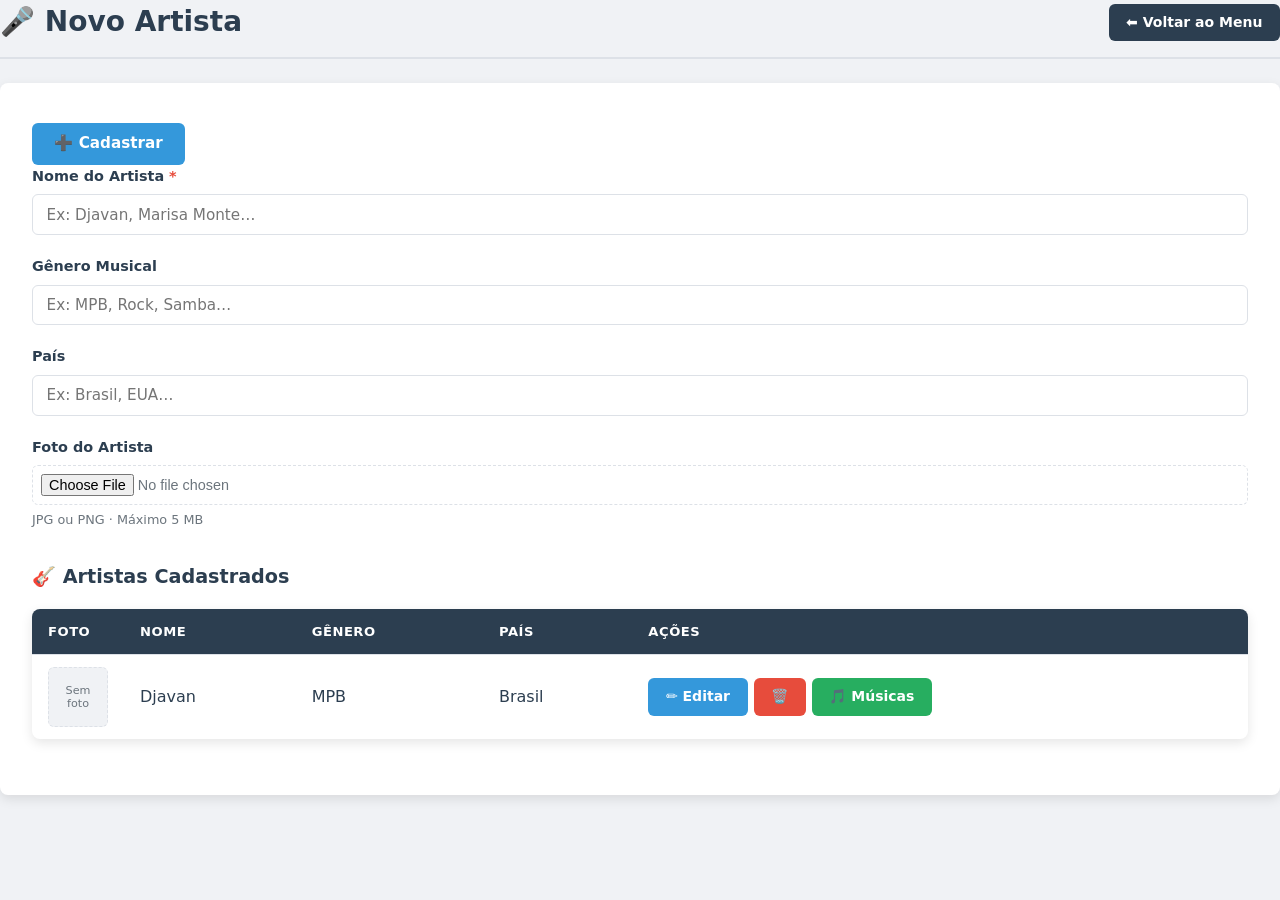
<file: Sistema Musical ▶︎•၊၊၊။။၊။•/cadastro_artista.html>
<!DOCTYPE html>
<html lang="pt-br">

<head>
    <meta charset="UTF-8">
    <meta name="viewport" content="width=device-width, initial-scale=1.0">
    <title>Cadastro Artista</title>
    <link rel="stylesheet" href="styles.css">
</head>

<body>
    <div class="page-header-bar">
        <h2>🎤 Novo Artista</h2>
        <div class="header-actions">
            <a href="index.html" class="btn-back">⬅ Voltar ao Menu</a>
        </div>
    </div>

    <form method="post" action="#" enctype="multipart/form-data">
        <div class="form-grid">
            <!-- os 4 campos entram aqui -->
        </div>
        <div class="form-actions">
            <button type="submit" class="btn-primary">
                ➕ Cadastrar</button>
        </div>

        <div class="form-group">
            <!-- Mensagem vermelha de nome requerido -->
            <label for="nome">Nome do Artista
                <span style="color:var(--red)">*</span></label>
            <input type="text" id="nome" name="nome" required placeholder="Ex: Djavan, Marisa Monte…">
        </div>

        <!-- Caixa de gênero -->
        <div class="form-group">
            <label for="genero">Gênero Musical</label>
            <input type="text" id="genero" name="genero" placeholder="Ex: MPB, Rock, Samba…">
        </div>

        <!-- País: igual, com id="pais" -->
        <div class="form-group">
            <label for="pais">País</label>
            <input type="text" id="pais" name="pais" placeholder="Ex: Brasil, EUA…">
        </div>

        <!-- Inserir imagem do artista -->
        <div class="form-group">
            <label for="imagem">Foto do Artista</label>
            <input type="file" id="imagem" name="imagem" accept="image/*">
            <small>JPG ou PNG · Máximo 5 MB</small>

            <h3>🎸 Artistas Cadastrados</h3>
            <div class="table-container">
                <table>
                    <thead>
                        <tr>
                            <th class="col-foto">Foto</th>
                            <th>Nome</th>
                            <th>Gênero</th>
                            <th>País</th>
                            <th class="col-acoes">Ações</th>
                        </tr>
                    </thead>

                    <tbody>
                        <tr>
                            <td>
                                <div class="no-image">Sem<br>foto</div>
                            </td>
                            <td>Djavan</td>
                            <td>MPB</td>
                            <td>Brasil</td>
                            <td>
                                <div class="action-buttons">
                                    <a href="#" class="btn-edit">✏️ Editar</a>
                                    <a href="#" class="btn-delete">🗑️</a>
                                    <a href="cadastro_musica.html" class="btn-music">🎵 Músicas</a>
                                </div>
                            </td>
</body>

</html>
</file>
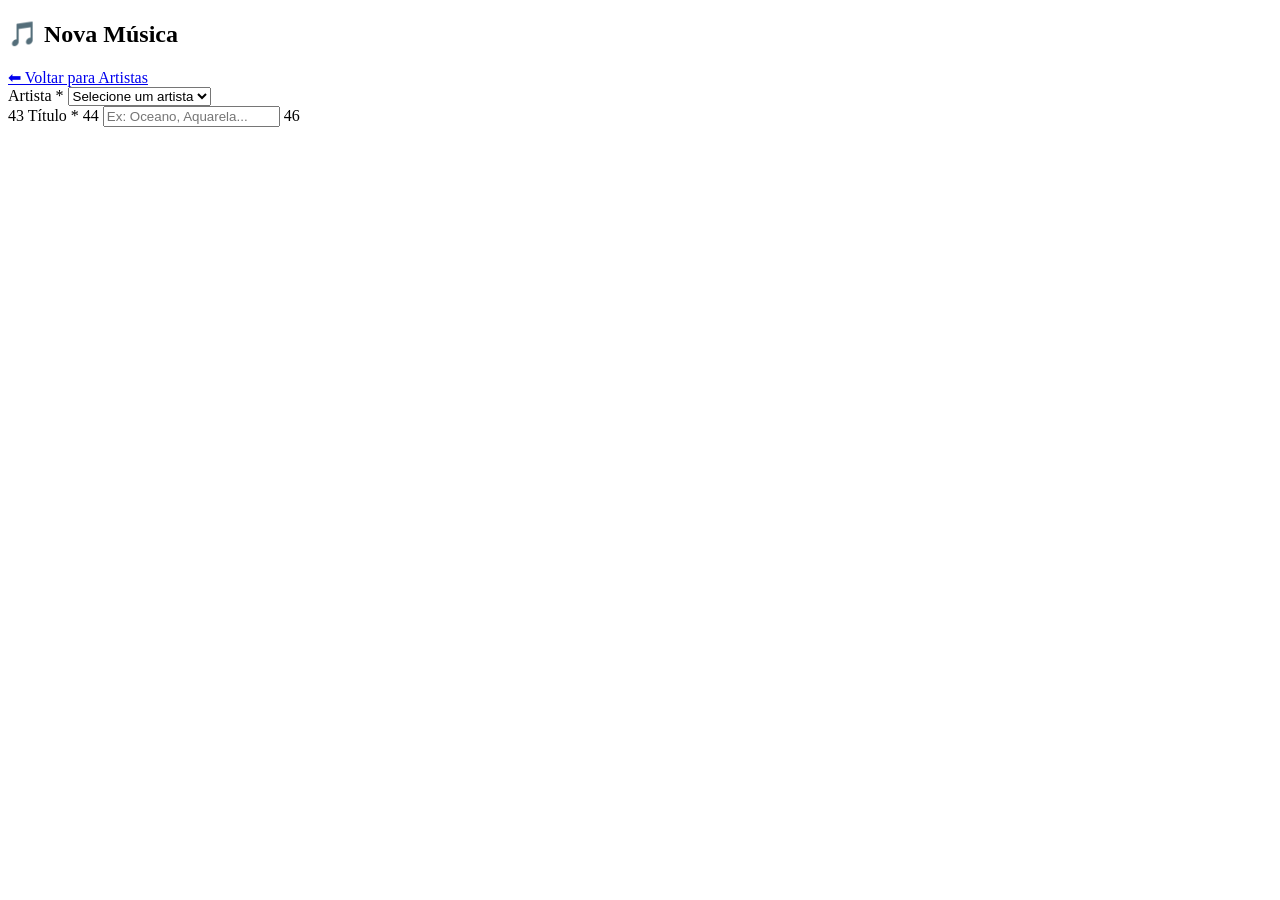
<file: Sistema Musical ▶︎•၊၊၊။။၊။•/cadastro_musica.html>
<!DOCTYPE html>
<html lang="pt-br">

<head>
    <meta charset="UTF-8">
    <meta name="viewport" content="width=device-width, initial-scale=1.0">
    <title>Cadastro Musicas</title>
</head>

<body>
    <div class="page-header-bar">
        <h2>🎵 Nova Música</h2>
        <div class="header-actions"><a href="cadastro_artista.html" class="btn-back">⬅ Voltar para Artistas</a></div>
    </div>


    <form method="post" action="#" enctype="multipart/form-data" <div class="form-grid">
        <div class="form-group">

            <!-- Caixa de seleção de artista -->
            <label for="artista_id">Artista *</label>
            <select name="artista_id" id="artista_id" required>
                <option value="">Selecione um artista</option>
                <option value="1">Djavan</option>
                <option value="2">Marisa Monte</option>
            </select>
        </div>

        <!-- Caixa de título -->
        <div class="form-group">
            43 <label for="titulo">Título <span style="color:var(--red)">*</span></label>
            44 <input type="text" id="titulo" name="titulo" 45 required placeholder="Ex: Oceano, Aquarela...">
            46 </div>
</body>

</html>
</file>
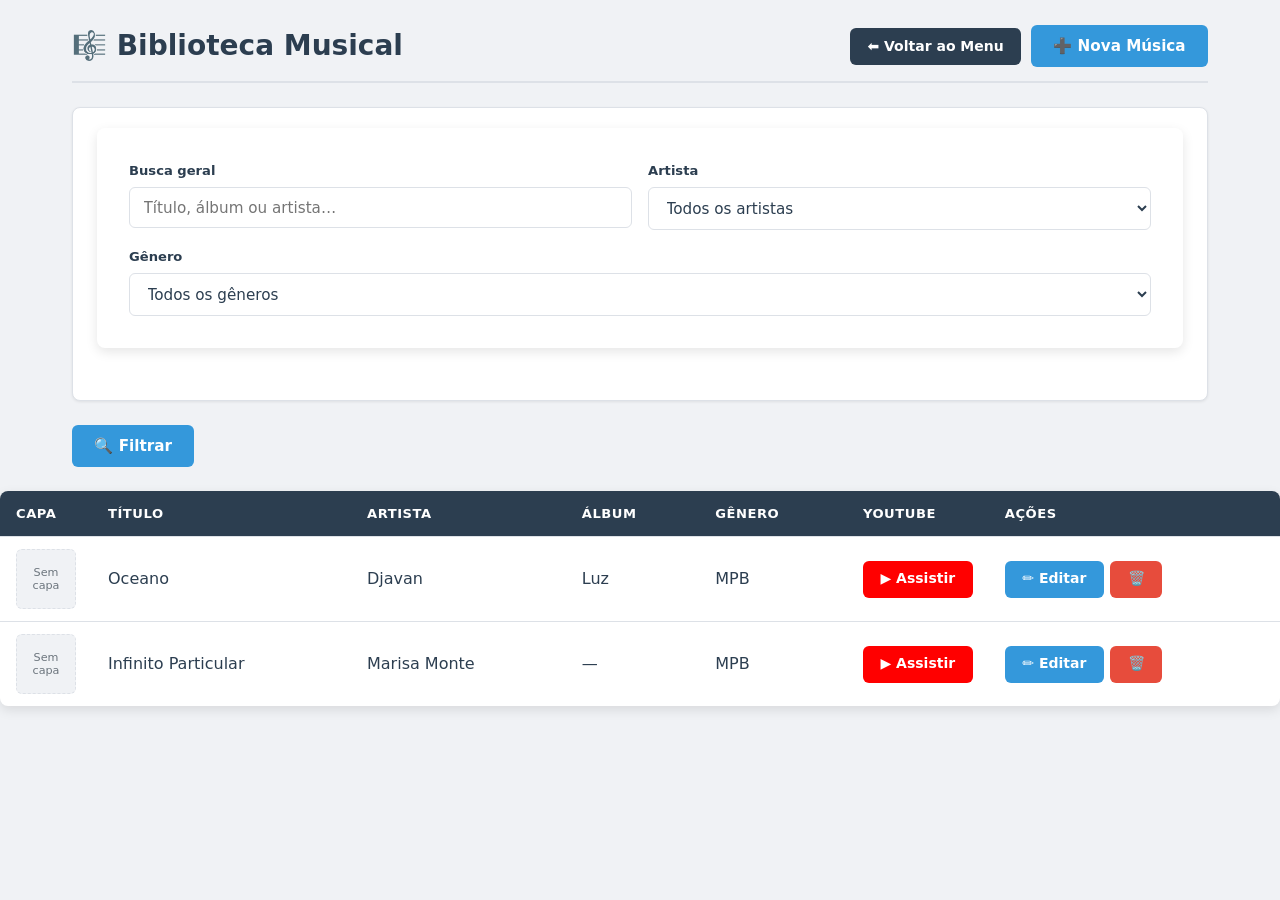
<file: Sistema Musical ▶︎•၊၊၊။။၊။•/listagem_musicas.html>
<!DOCTYPE html>
<html lang="pt-pr">

<head>
    <meta charset="UTF-8">
    <meta name="viewport" content="width=device-width, initial-scale=1.0">
    <title>Listagem musical</title>
    <link rel="stylesheet" href="styles.css">
</head>

<body>
    <div class="container">
        <div class="page-header-bar">
            <h2>🎼 Biblioteca Musical</h2>
            <div class="header-actions">

                <!-- btn-back volta ao menu e btn-primary leva para o cadastro-->
                <a href="index.html" class="btn-back">
                    ⬅ Voltar ao Menu</a>

                <a href="cadastro_musica.html" class="btn-primary">
                    ➕ Nova Música</a>
            </div>
        </div>
        <!-- Os filtros ficam numa div filters -->
        <div class="filters">

            <form method="get" class="filter-form" action="#">
                <div class="filter-group">
                    <!-- Cada filtro é uma div com o rótulo e o campo -->
                    <div class="filter-item">
                        <label for="busca">Busca geral</label>
                        <input type="text" name="busca" id="busca" placeholder="Título, álbum ou artista…">
                    </div>

                    <div class="filter-item">
                        <label for="artista">Artista</label>
                        <select name="artista" id="artista">
                            <!-- O value vazio quer dizer "todos" -->
                            <option value="">Todos os artistas</option>
                            <!-- O 1 é o código do artista, que o banco vai usar -->
                            <option value="1">Djavan</option>

                        </select>
                    </div>
                </div>
                <div class="filter-item">
                    <label for="genero">Gênero</label>
                    <select name="genero" id="genero">
                        <option value="">Todos os gêneros</option>
                        <option value="MPB">MPB</option>
                    </select>
                </div>

        </div>

        <!-- filter-actions: a área do botão de filtrar. -->
        <div class="filter-actions">
            <button type="submit" class="btn-primary">🔍 Filtrar</button>
        </div>
        </form>

    </div>

    <!-- table-container: a caixa branca com sombra em volta da tabela. -->
    <div class="table-container">
        <table>
            <!-- thead: o cabeçalho da tabela. tr = linha. th = célula de título. -->
            <thead>
                <tr>
                    <!-- As classes col-... deixam o CSS controlar a largura destas colunas. -->
                    <th class="col-capa">Capa</th>
                    <th>Título</th>
                    <th>Artista</th>
                    <th>Álbum</th>
                    <th>Gênero</th>
                    <th class="col-youtube">YouTube</th>
                    <th class="col-acoes">Ações</th>
                </tr>
            </thead>

            <!-- tbody: o corpo. Cada tr é UMA música; cada td é uma informação dela. Os dados estão fixos aqui. Na Sprint 2 o PHP cria estas linhas a partir do banco. -->
            <tbody>
                <tr>
                    <!-- no-image: quadrado "Sem capa" no lugar da imagem (a capa real vem na Sprint 2). -->
                    <td>
                        <div class="no-image">Sem<br>capa</div>
                    </td>
                    <td>Oceano</td>
                    <td>Djavan</td>
                    <td>Luz</td>
                    <td>MPB</td>
                    <!-- target="_blank": abre o vídeo numa aba nova, sem sair do sistema. -->
                    <td><a href="#" target="_blank" class="btn-youtube">▶ Assistir</a></td>
                    <td>
                        <!-- action-buttons: junta Editar e Excluir lado a lado (flex). -->
                        <div class="action-buttons">
                            <a href="#" class="btn-edit">✏️ Editar</a>
                            <a href="#" class="btn-delete">🗑️</a>
                        </div>
                    </td>
                </tr>
                <tr>
                    <td>
                        <div class="no-image">Sem<br>capa</div>
                    </td>
                    <td>Infinito Particular</td>
                    <td>Marisa Monte</td>
                    <td>—</td> <!-- sem álbum. -->
                    <td>MPB</td>
                    <td><a href="#" target="_blank" class="btn-youtube">▶ Assistir</a></td>
                    <td>
                        <div class="action-buttons">
                            <a href="#" class="btn-edit">✏️ Editar</a>
                            <a href="#" class="btn-delete">️🗑️</a>
                        </div>
                    </td>
                </tr>
            </tbody>
        </table>
    </div>

    </div>

</body>


</html>
</body>

</html>
</file>
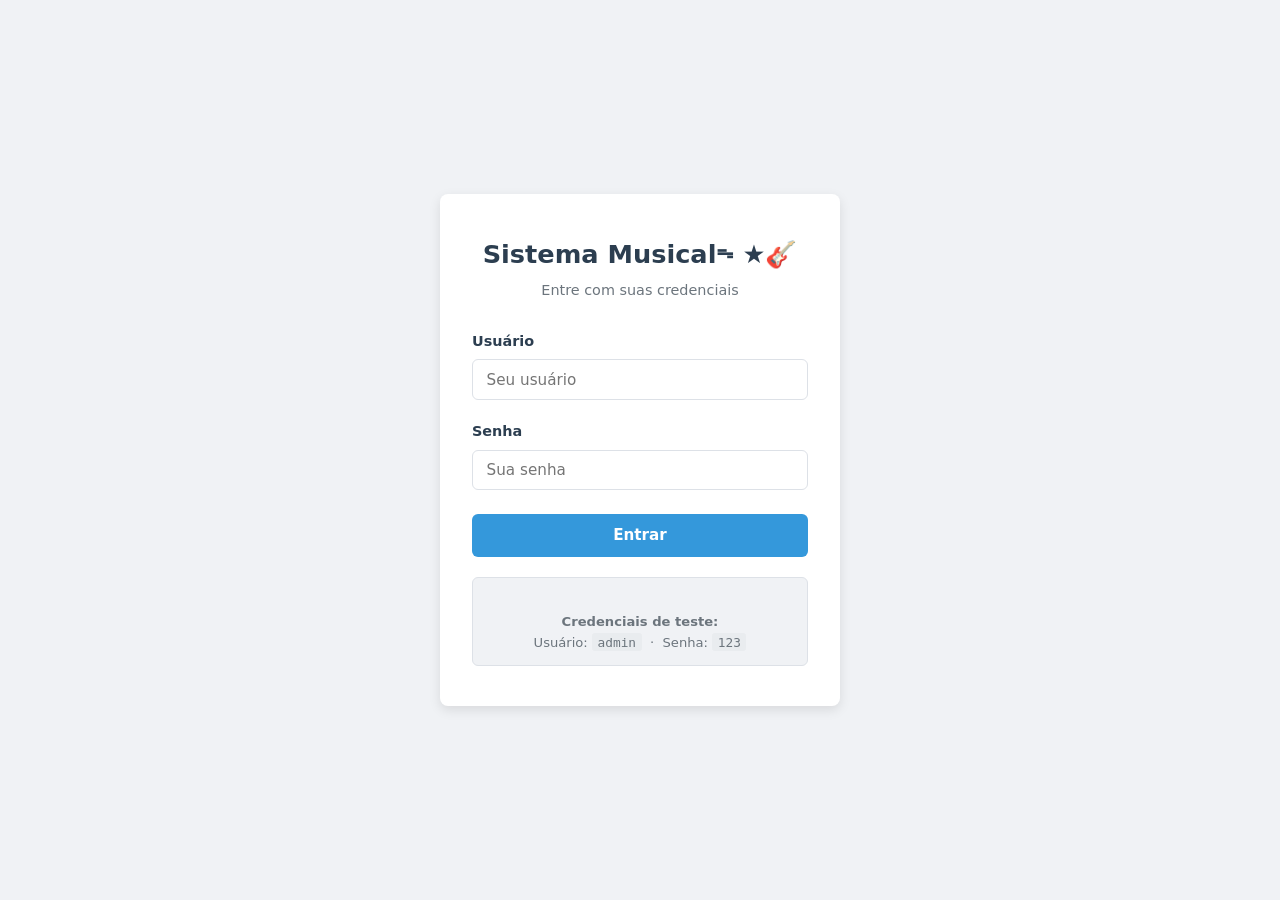
<file: Sistema Musical ▶︎•၊၊၊။။၊။•/login.html>
<!DOCTYPE html>
<html lang="pt-br">
<head>
    <meta charset="UTF-8">
    <meta name="viewport" content="width=device-width, initial-scale=1.0">
    <title>Sistema Musical</title>
    <link rel="stylesheet" href="styles.css">
</head>

<body class="login-page">
    <div class="login-card">

        <div class="login-header">
            <h1>Sistema Musicalᯓ★🎸</h1>
            <p>Entre com suas credenciais</p>
    </div>

    <form method="post" action="#">
        <div class="form-group">
            <label for="usuario">Usuário</label>
            <input type="text"
            id="usuario"
            name="usuario"
            required
            autocomplete="username"
            placeholder="Seu usuário">
        </div>

        <div class="form-group">
            <label for="senha">Senha</label>
            <input type="password"
            id="senha"
            required
            autocomplete="current-password"
            placeholder="Sua senha">
        </div>
        <button type="submit" class="btn-primary">Entrar</button>
    </form>

    <div class="login-hint">
        <br><strong>Credenciais de teste:</strong><br>
        Usuário: <code>admin</code> &nbsp;·&nbsp; Senha: <code>123</code>
    </div>

</body>
    
</html>
</file>
<file: Sistema Musical ▶︎•၊၊၊။။၊။•/styles.css>
:root {
    --primary:   #2c3e50; /* azul bem escuro: títulos, cabeçalho da tabela */
    --blue:      #3498db; /* azul: botão principal e editar */
    --blue-dark: #2980b9; /* azul escuro: hover */
    --green:     #27ae60; /* verde: botão de músicas */
    --red:       #e74c3c; /* vermelho: excluir e o * de obrigatório */
    --red-dark:  #c0392b;
    --bg:        #f0f2f5; /* fundo cinza claro da página */
    --surface:   #ffffff; /* fundo dos cartões */
    --border:    #dde1e7; /* cor das bordas */
    --text:      #2c3e50;
    --text-muted: #6c757d; /* texto cinza, menos importante */
    --shadow-sm: 0 1px 3px rgba(0,0,0,.08); /* sombra fraca */
    --shadow-md: 0 4px 12px rgba(0,0,0,.10); /* sombra média */
    --radius: 8px; /* arredondamento dos cantos */
    --font: 'Segoe UI', system-ui, -apple-system, sans-serif;
}

/* Reset: zera as margens que o navegador coloca sozinho. box-sizing faz a largura já incluir padding e borda. */
*, *::before, *::after {
    margin: 0;
    padding: 0;
    box-sizing: border-box;
}

/* A página inteira: define a fonte do sistema, a cor do fundo e o espaço entre as linhas do texto. */
body {
    font-family: var(--font);
    background-color: var(--bg);
    color: var(--text);
    line-height: 1.6;
    min-height: 100vh;
}

/* O formulário vira um cartão branco, com espaço interno, cantos redondos e sombra. */
form {
    background: var(--surface);
    padding: 2rem;
    border-radius: var(--radius);
    box-shadow: var(--shadow-md);
    margin-bottom: 2rem;
}

/* Um espaço embaixo de cada grupo (rótulo + campo) para eles não ficarem grudados. */
.form-group {
    margin-bottom: 1.25rem;
}

/* display: block coloca o rótulo numa linha só dele, em cima do campo. E em negrito. */
label {
    display: block;
    margin-bottom: .4rem;
    font-size: .9rem;
    font-weight: 600;
    color: var(--primary);
}

/* Os campos ocupam a largura toda (100%), ganham espaço interno e uma borda fina. textarea e select já ficam prontos para as outras telas. */
input[type="text"],
input[type="password"],
textarea,
select {
    width: 100%;
    padding: .65rem .85rem;
    border: 1.5px solid var(--border);
    border-radius: 6px;
    font-size: .95rem;
    font-family: var(--font);
    color: var(--text);
    background: var(--surface);
    transition: border-color .2s, box-shadow .2s;
}

/* Quando a pessoa clica no campo, a borda fica azul e ganha uma sombra suave. Assim ela sabe onde está digitando. */
input:focus,
textarea:focus,
select:focus {
    outline: none;
    border-color: var(--blue);
    box-shadow: 0 0 0 3px rgba(52,152,219,.15);
}

/* Sem borda, cantos redondos, negrito, mãozinha no mouse (cursor) e sem sublinhado. O transition deixa as mudanças suaves. */
.btn-primary,
.btn-edit,
.btn-delete,
.btn-music,
.btn-back,
.btn-youtube {
    display: inline-flex;
    align-items: center;
    justify-content: center;
    gap: .35rem;
    padding: .55rem 1.1rem;
    border: none;
    border-radius: 6px;
    font-size: .875rem;
    font-weight: 600;
    font-family: var(--font);
    cursor: pointer;
    text-decoration: none;
    white-space: nowrap;
    transition: background-color .2s, transform .15s, box-shadow .2s;
    line-height: 1.4;
}

/* O botão principal fica azul com letra branca. */
.btn-primary {
    padding: .65rem 1.4rem;
    font-size: .95rem;
    background: var(--blue);
    color: #fff;
}

/* Com o mouse em cima, o azul escurece e o botão sobe 1 pixel. */
.btn-primary:hover { 
    background: var(--blue-dark); 
    transform: translateY(-1px); 
    box-shadow: var(--shadow-sm); 
}

/* O botão escuro de voltar e de sair. */
.btn-back { background: var(--primary); color: #fff; }
.btn-back:hover { background: #1a252f; }

/* O body vira uma caixa flexível. justify-content centraliza na horizontal, align-items na vertical, e min-height: 100vh usa a altura toda da tela. */
.login-page {
    display: flex;
    justify-content: center;
    align-items: center;
    min-height: 100vh;
    background: var(--bg);
    padding: 1rem;
}

/* O cartão branco da tela de login, com no máximo 400px de largura para não esticar demais. */
.login-card {
    background: var(--surface);
    padding: 2.5rem 2rem;
    border-radius: var(--radius);
    box-shadow: var(--shadow-md);
    width: 100%;
    max-width: 400px;
}

/* Dentro do login-card tiramos o fundo e a sombra do form para não ficar "caixa dentro de caixa". */
.login-card form {
    background: none;
    box-shadow: none;
    padding: 0;
    margin: 0;
}

.login-header {
    text-align: center;
    margin-bottom: 1.75rem;
}

.login-header h1 {
    font-size: 1.6rem;
    color: var(--primary);
    margin-bottom: .25rem;
}

.login-header p {
    color: var(--text-muted);
    font-size: .9rem;
}

/* Só o botão da tela de login ocupa a largura toda de 100%. */
.login-card .btn-primary {
    width: 100%;
    margin-top: .25rem;
}

/* A caixinha ganha fundo cinza, borda e letra menor. */
.login-hint {
    margin-top: 1.25rem;
    padding: .75rem 1rem;
    background: var(--bg);
    border-radius: 6px;
    text-align: center;
    font-size: .82rem;
    color: var(--text-muted);
    border: 1px solid var(--border);
}

.login-hint code {
    background: #e9ecef;
    padding: .1rem .35rem;
    border-radius: 3px;
    font-size: .8rem;
}

/* Tela Inicial*/
/* O container principal que limita o tamanho máximo de conteúdo nas telas do sistema. */
.container {
    max-width: 1200px;
    margin: 0 auto;
    padding: 24px 32px;
}

/* flex-end empurra o botão Sair do menu para o canto direito superior. */
.topbar {
    display: flex;
    justify-content: flex-end;
    margin-bottom: 2rem;
}

.page-header {
    text-align: center;
    margin-bottom: 2.5rem;
}

.page-header h1 {
    font-size: 2rem;
    color: var(--primary);
    margin-bottom: .35rem;
}

.page-header p { color: var(--text-muted); font-size: 1rem; }

/* A grade dos cards: coloque quantas colunas couberem, com no mínimo 240px cada. No celular elas descem sozinhas. */
.menu-grid {
    display: grid;
    grid-template-columns: repeat(auto-fit, minmax(240px, 1fr));
    gap: 1.25rem;
    max-width: 900px;
    margin: 0 auto;
}

.menu-card {
    background: var(--surface);
    border-radius: var(--radius);
    box-shadow: var(--shadow-md);
    transition: transform .2s, box-shadow .2s;
    border: 1px solid var(--border);
}

/* Com o mouse em cima, o card do menu sobe 4px e a sombra cresce para parecer clicável. */
.menu-card:hover {
    transform: translateY(-4px);
    box-shadow: 0 8px 20px rgba(0,0,0,.13);
}

/* display: block faz o link ocupar o card inteiro para toda a área ficar clicável. */
.menu-card a {
    display: block;
    padding: 2rem 1.5rem;
    text-align: center;
    text-decoration: none;
    color: var(--text);
}

/* Listagem Musical. */
.btn-edit { background: var(--blue); color: #fff; }
.btn-edit:hover { background: var(--blue-dark); }
.btn-delete { background: var(--red); color: #fff; }
.btn-delete:hover { background: var(--red-dark); }

.btn-youtube { background: #ff0000; color: #fff; }
.btn-youtube:hover { background: #cc0000; }

/* Todo h2 do sistema: grande, cor principal e uma linha embaixo. */
h2 {
font-size: 1.75rem;
font-weight: 600;
color: var(--primary);
margin-bottom: 1.5rem;
padding-bottom: .75rem;
border-bottom: 2px solid var(--border);
}

/* space-between: título na esquerda, botões na direita.
flex-wrap: se faltar espaço, os botões descem. */
.page-header-bar {
display: flex;
align-items: center;
justify-content: space-between;
gap: 1rem;
margin-bottom: 1.5rem;
padding-bottom: .75rem;
border-bottom: 2px solid var(--border);
flex-wrap: wrap;
}

/* A barra já tem linha embaixo. Tiramos a linha do h2 que está
dentro dela, senão ficariam duas. */
.page-header-bar h2 {
margin: 0;
padding: 0;
border: none;
font-size: 1.75rem;
font-weight: 600;
color: var(--primary);
}

.page-header-bar .header-actions {
display: flex;
gap: .6rem;
flex-wrap: wrap;
align-items: center;
}

/* A caixa da tabela. overflow: hidden corta o que passa dos cantos
redondos (senão o cabeçalho escuro "vaza" no canto). */
.table-container {
background: var(--surface);
border-radius: var(--radius);
box-shadow: var(--shadow-md);
overflow: hidden;
margin-bottom: 1.5rem;
}

/* border-collapse: as bordas das células viram uma só. */
table {
width: 100%;
border-collapse: collapse;
}

/* Espaço dentro das células e uma linha fina entre as linhas. */
th, td {
padding: 12px 16px;
text-align: left;
vertical-align: middle;
border-bottom: 1px solid var(--border);
}

/* Cabeçalho escuro, letra branca e MAIÚSCULA. */
th {
background: var(--primary);
color: #fff;
font-size: .82rem;
font-weight: 600;
letter-spacing: .04em;
text-transform: uppercase;
white-space: nowrap;
}

tbody tr:last-child td { border-bottom: none; } /* a última linha sem borda */
tbody tr:hover { background: #f8fafc; } /* linha clareia com o mouse */

/* Larguras fixas das colunas pequenas. */
.col-foto,
.col-capa { width: 90px; white-space: nowrap; }
.col-youtube { width: 110px; white-space: nowrap; }
.col-acoes { white-space: nowrap; }

/* Editar, Excluir (e Músicas) lado a lado. */
.action-buttons {
display: flex;
gap: 6px;
align-items: center;
flex-wrap: nowrap;
}

/* [Sprint 2] A miniatura da capa ou da foto de verdade. */
.table-thumbnail {
width: 60px;
height: 60px;
object-fit: cover;
border-radius: 6px;
display: block;
}

/* O quadrado "Sem capa / Sem foto": borda tracejada e texto no meio. */
.no-image {
width: 60px;
height: 60px;
background: var(--bg);
border: 1.5px dashed var(--border);
border-radius: 6px;
display: flex;
align-items: center;
justify-content: center;
font-size: .7rem;
color: var(--text-muted);
text-align: center;
line-height: 1.2;
}

/* [Sprint 2] Célula de "nenhuma música encontrada". */
td.empty-cell {
text-align: center;
color: var(--text-muted);
padding: 2rem;
font-size: .95rem;
}

/* FILTROS */
.filters {
background: var(--surface);
padding: 1.25rem 1.5rem;
border-radius: var(--radius);
box-shadow: var(--shadow-sm);
margin-bottom: 1.5rem;
border: 1px solid var(--border);
}

/* Os filtros lado a lado. flex-wrap: descem se não couber. */
.filter-group {
display: flex;
gap: 1rem;
flex-wrap: wrap;
margin-bottom: 1rem;
}

/* flex: 1 = cada filtro pega a mesma fatia do espaço.
min-width impede que fique fino demais. */
.filter-item {
flex: 1;
min-width: 180px;
}

.filter-item label {
font-size: .82rem;
}

.filter-actions {
display: flex;
gap: .75rem;
align-items: center;
}

/* CADASTRO DE ARTISTA */

/* Layout do Formulário: Organiza os campos em 2 colunas com espaçamento horizontal */
.form-grid {
  display: grid;
  grid-template-columns: 1fr 1fr;
  gap: 0 2rem;
}

/* Ações do Formulário: Alinha os botões lado a lado no rodapé do bloco */
.form-actions {
  display: flex;
  gap: .75rem;
  align-items: center;
  flex-wrap: wrap; /* ADICIONADO: Permite que os botões dobrem de linha em telas pequenas */
  margin-top: .5rem;
  grid-column: 1 / -1; /* ADICIONADO: Faz o contêiner de botões ocupar toda a largura da grid (as 2 colunas) */
}

/* Upload de Arquivo: Estiliza a área de seleção com borda tracejada para destacar o upload */
input[type="file"] {
  width: 100%;
  padding: .5rem;
  border: 1.5px dashed var(--border);
  border-radius: 6px;
  font-size: .9rem; /* ADICIONADO: Ajusta o tamanho da fonte do campo de upload */
  color: var(--text-muted); /* ADICIONADO: Define a cor sutil do texto do input */
  cursor: pointer;
}

/* Texto Auxiliar: Formata mensagens de instrução/dica abaixo dos inputs */
small {
  display: block;
  margin-top: .3rem;
  font-size: .8rem;
  color: var(--text-muted);
}

/* Título de Seção: Destaque visual secundário no formulário */
h3 { 
  font-size: 1.2rem; 
  font-weight: 600; /* ADICIONADO: Define o peso semi-negrito para o título */
  color: var(--primary); 
  margin: 2rem 0 1rem; /* ADICIONADO: Define o espaçamento externo (acima e abaixo) */
}

/* Botão de Ação Principal/Música: Estilização temática em verde */
.btn-music { 
  background: var(--green); 
  color: #fff; 
}

/* ADICIONADO: Efeito visual ao passar o mouse por cima do botão de música */
.btn-music:hover { 
  background: #219a52; 
}

/* ADICIONADO: Exibição da Imagem Atual (Usado na edição de cadastros) */
.current-image {
  display: flex;
  align-items: center;
  gap: .75rem;
  margin-top: .75rem;
  padding: .75rem;
  background: var(--bg);
  border-radius: 6px;
}

/* ADICIONADO: Estilização do elemento de imagem da foto já salva */
.current-image img {
  width: 64px;
  height: 64px;
  object-fit: cover; /* Recorta a imagem proporcionalmente sem esticar */
  border-radius: 6px;
  flex-shrink: 0;
}

/* ADICIONADO: Texto complementar dentro do container da imagem atual */
.current-image small {
  margin: 0;
  color: var(--text-muted);
}
</file>
